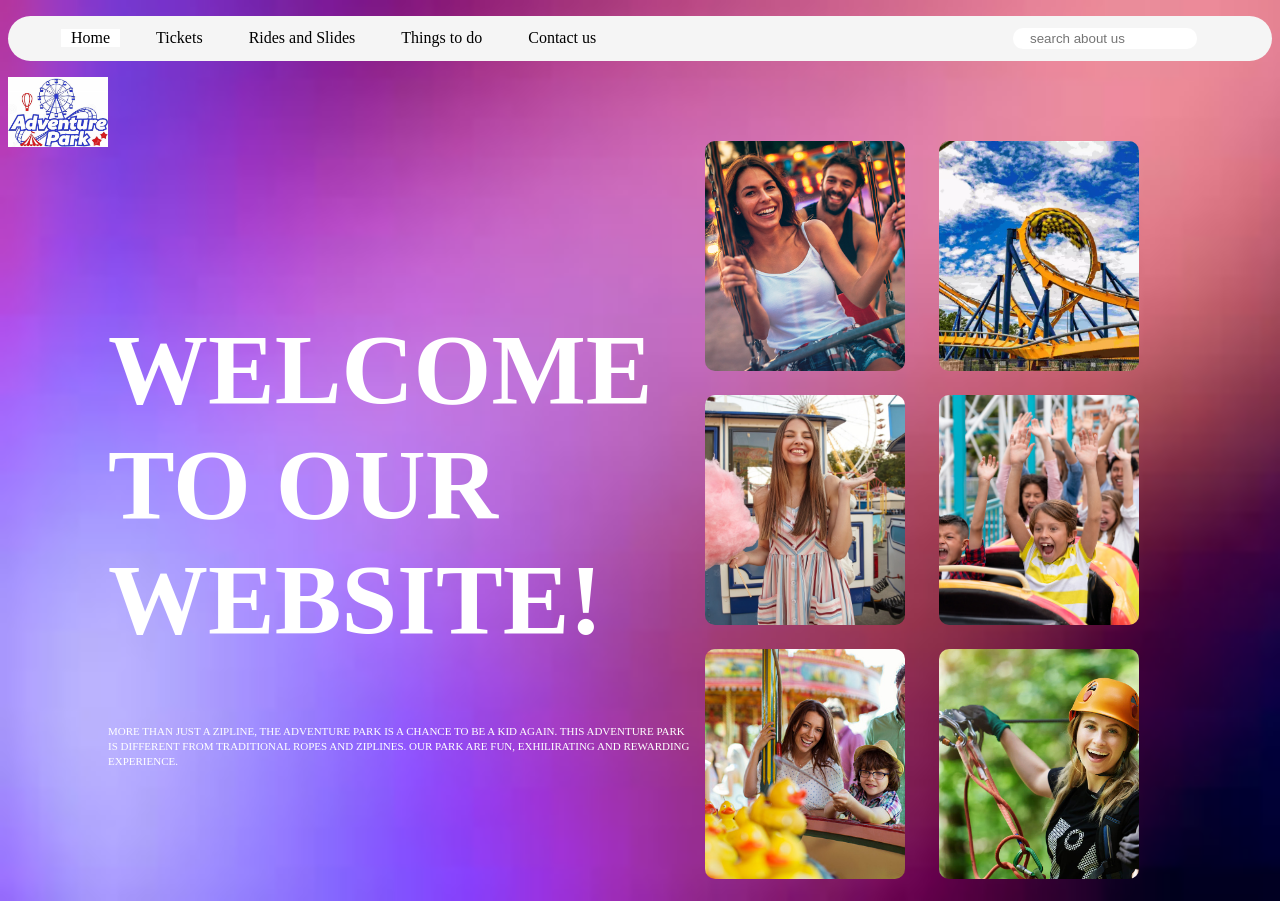
<file: index.HTML>
<!DOCTYPE html>
<html lang="en">

<head>
    <meta charset="UTF-8">
    <meta http-equiv="X-UA-Compatible" content="IE=edge">
    <meta name="viewport" content="width=device-width, initial-scale=1.0">
    <title>Document</title>
    <link rel="stylesheet" href="home.css">

    <style>
        body {
            background-color: rgb(179, 247, 253);
        }

        .navbar {
            background-color: whitesmoke;
            border-radius: 36px;

        }

        .navbar ul {
            overflow: auto;

        }

        .navbar li {
            float: left;
            list-style: none;
            margin: 13px 13px;
        }

        .navbar li a {
            padding: 10px 10px;
            text-decoration: none;
            color: black;
        }

        .navbar li a:hover {
            color: rgb(189, 25, 25);
            border: 1px solid;
        }

        .navbar input {
            border: 2px rgb(26, 1, 25);
            border-radius: 10px;
            padding: 3px 17px;
            width: 150px;


        }

        .search {
            float: right;
            color: rgb(14, 11, 11);
            padding: 12px 75px;
        }
    </style>
</head>

<body>
    <header>
        <nav class="navbar">
            <ul>
                <li class="active"><a href="index.HTML">Home</a></li>
                <li> <a href="form.html">Tickets</a></li>
                <li> <a href="rides and slides.html">Rides and Slides</a></li>
                <li> <a href="TTD.HTML">Things to do</a></li>
                <li><a href="contact.html">Contact us</a></li>

                <div class="search">
                    <input type="text" name="search" id="search" placeholder="search about us">
                </div>
            </ul>
        </nav>
    </header>
    <div class="logo">
        <img src="logo.jpg" alt="logo">
    </div> <br><br><br>
    <div class="row">
        <div class="col">
            <h1>WELCOME TO OUR WEBSITE!</h1>
            <P>MORE THAN JUST A ZIPLINE, THE ADVENTURE PARK IS A CHANCE TO BE A KID AGAIN. THIS ADVENTURE PARK IS
                DIFFERENT
                FROM TRADITIONAL ROPES AND ZIPLINES.
                OUR PARK ARE FUN, EXHILIRATING AND REWARDING EXPERIENCE.
            </P>
        </div>
        <div class="col">
            <div class="card card1">


            </div>
            <div class="card card2">


            </div>
            <div class="card card3">


            </div>
            <div class="card card4">


            </div>
            <div class="card card5">


            </div>
            <div class="card card6">


            </div>
        </div>
</body>

</html>
</file>
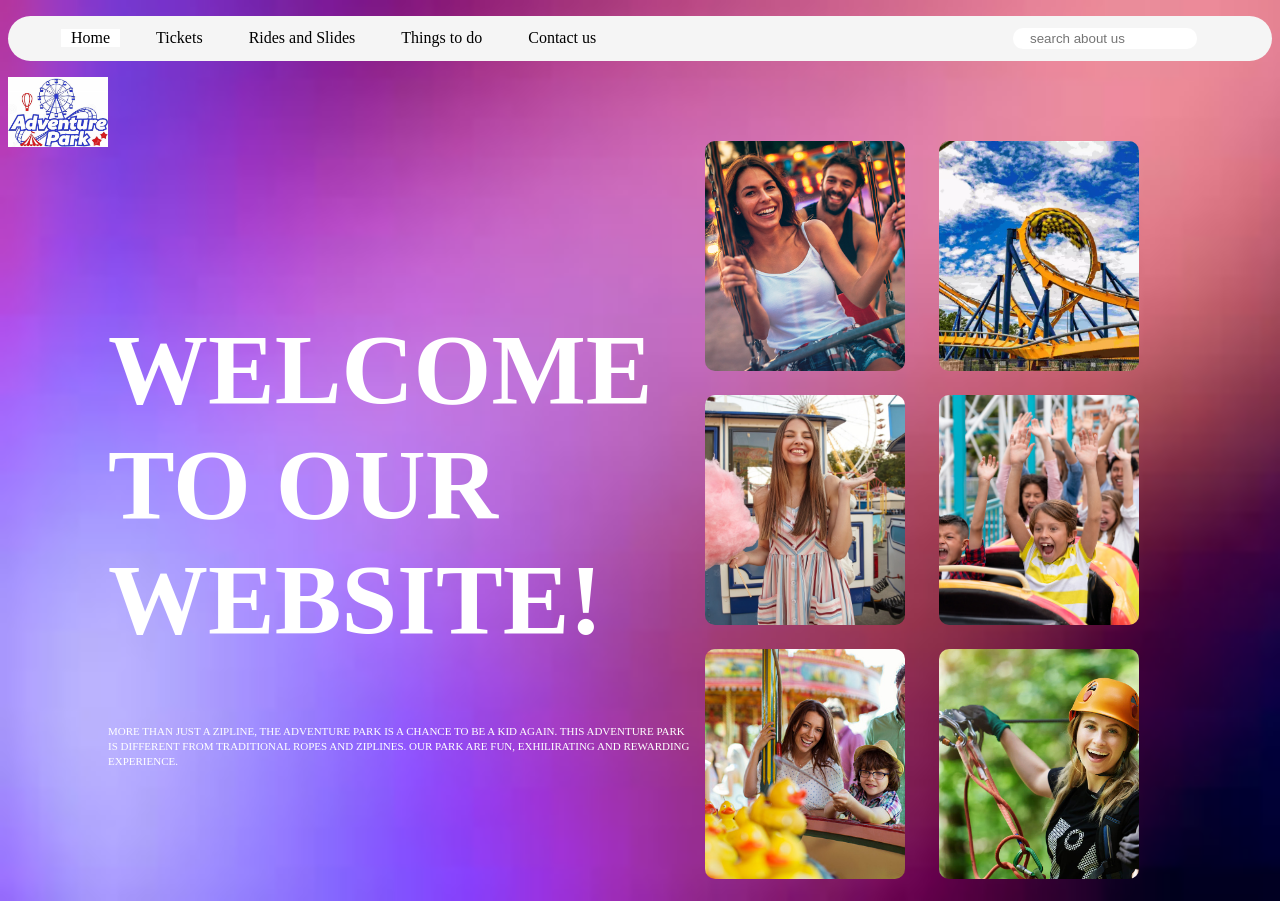
<file: index.html>
<!DOCTYPE html>
<html lang="en">

<head>
    <meta charset="UTF-8">
    <meta http-equiv="X-UA-Compatible" content="IE=edge">
    <meta name="viewport" content="width=device-width, initial-scale=1.0">
    <title>Document</title>
    <link rel="stylesheet" href="home.css">

    <style>
        body {
            background-color: rgb(179, 247, 253);
        }

        .navbar {
            background-color: whitesmoke;
            border-radius: 36px;

        }

        .navbar ul {
            overflow: auto;

        }

        .navbar li {
            float: left;
            list-style: none;
            margin: 13px 13px;
        }

        .navbar li a {
            padding: 10px 10px;
            text-decoration: none;
            color: black;
        }

        .navbar li a:hover {
            color: rgb(189, 25, 25);
            border: 1px solid;
        }

        .navbar input {
            border: 2px rgb(26, 1, 25);
            border-radius: 10px;
            padding: 3px 17px;
            width: 150px;


        }

        .search {
            float: right;
            color: rgb(14, 11, 11);
            padding: 12px 75px;
        }
    </style>
</head>

<body>
    <header>
        <nav class="navbar">
            <ul>
                <li class="active"><a href="index.HTML">Home</a></li>
                <li> <a href="form.html">Tickets</a></li>
                <li> <a href="rides and slides.html">Rides and Slides</a></li>
                <li> <a href="TTD.HTML">Things to do</a></li>
                <li><a href="contact.html">Contact us</a></li>

                <div class="search">
                    <input type="text" name="search" id="search" placeholder="search about us">
                </div>
            </ul>
        </nav>
    </header>
    <div class="logo">
        <img src="logo.jpg" alt="logo">
    </div> <br><br><br>
    <div class="row">
        <div class="col">
            <h1>WELCOME TO OUR WEBSITE!</h1>
            <P>MORE THAN JUST A ZIPLINE, THE ADVENTURE PARK IS A CHANCE TO BE A KID AGAIN. THIS ADVENTURE PARK IS
                DIFFERENT
                FROM TRADITIONAL ROPES AND ZIPLINES.
                OUR PARK ARE FUN, EXHILIRATING AND REWARDING EXPERIENCE.
            </P>
        </div>
        <div class="col">
            <div class="card card1">


            </div>
            <div class="card card2">


            </div>
            <div class="card card3">


            </div>
            <div class="card card4">


            </div>
            <div class="card card5">


            </div>
            <div class="card card6">


            </div>
        </div>
</body>

</html>
</file>
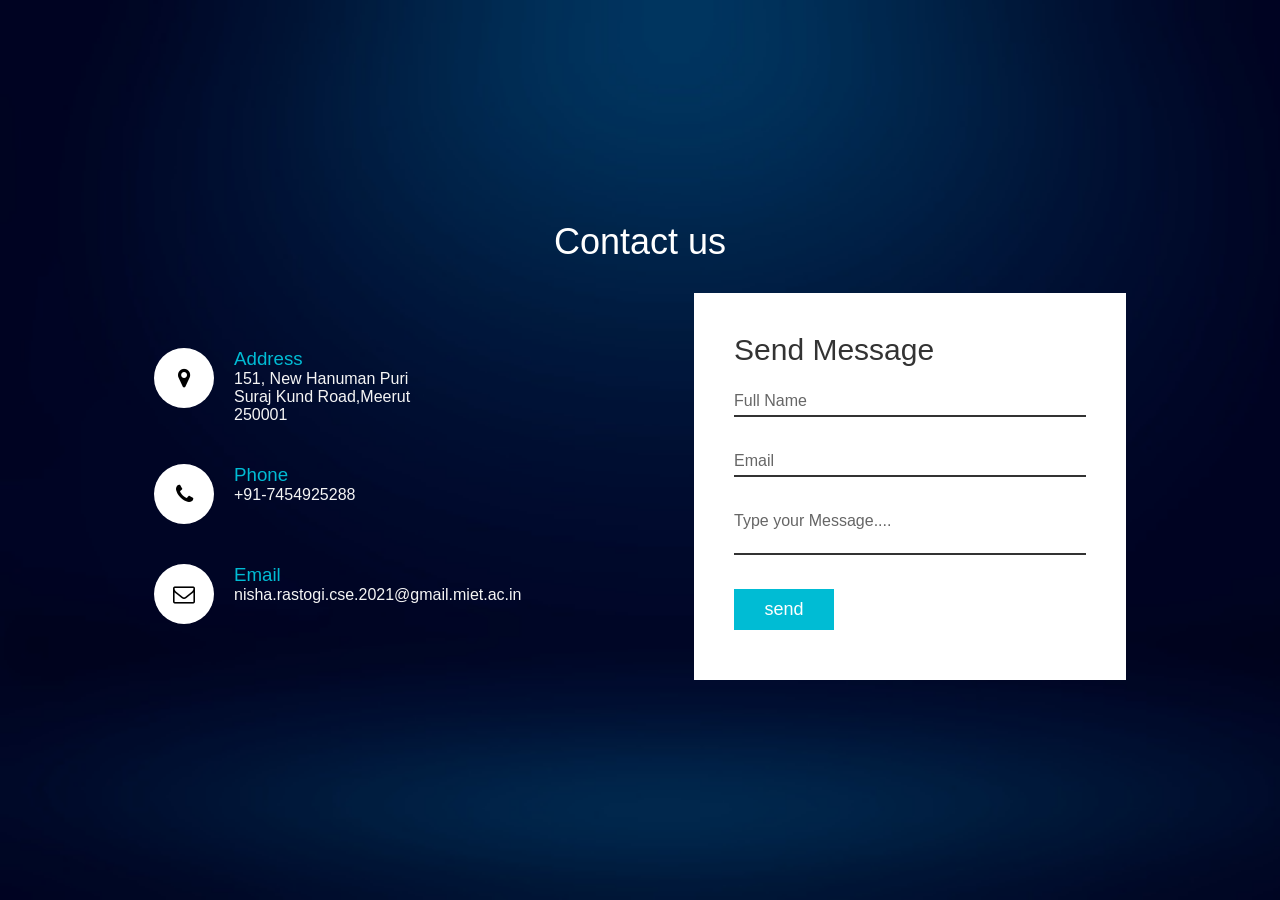
<file: contact.html>
<!DOCTYPE html>
<html lang="en">

<head>
    <meta charset="UTF-8">
    <meta http-equiv="X-UA-Compatible" content="IE=edge">
    <meta name="viewport" content="width=device-width, initial-scale=1.0">
    <title>Document</title>
    <link rel="stylesheet" href="contact.css">
    <link href="https://stackpath.bootstrapcdn.com/font-awesome/4.7.0/css/font-awesome.min.css" rel="stylesheet"
        integrity="sha384-wvfXpqpZZVQGK6TAh5PVlGOfQNHSoD2xbE+QkPxCAFlNEevoEH3Sl0sibVcOQVnN" crossorigin="anonymous">
</head>

<body>
    <section class="contact">
        <div class="content">
            <h2>Contact us</h2>
        </div>
        <div class="container">
            <div class="ContactInfo">
                <div class="box">
                    <div class="icon"><i class="fa fa-map-marker" aria-hidden="true"></i></div>

                    <div class="text">
                        <h3>Address</h3>
                        <p style="color: whitesmoke;">151, New Hanuman Puri <br>Suraj Kund Road,Meerut <br>250001</p>
                    </div>
                </div>
                <div class="box">
                    <div class="icon"><i class="fa fa-phone" aria-hidden="true"></i></div>

                    <div class="text">
                        <h3>Phone</h3>
                        <p style="color: whitesmoke;"> +91-7454925288</p>
                    </div>
                </div>
                <div class="box">
                    <div class="icon"> <i class="fa fa-envelope-o" aria-hidden="true"></i></div>
                    <div class="text">
                        <h3>Email</h3>
                        <p style="color: whitesmoke;">nisha.rastogi.cse.2021@gmail.miet.ac.in</p>
                    </div>
                </div>
            </div>
            <div class="contactform">
                <form>
                    <h2>Send Message</h2>
                    <div class="inputbox">
                        <input type="text" name="" required="required">
                        <span>Full Name</span>
                    </div>
                    <div class="inputbox">
                        <input type="text" name="" required="required">
                        <span>Email</span>
                    </div>
                    <div class="inputbox">
                        <textarea required="required"></textarea>
                        <span>Type your Message....</span>
                    </div>
                    <div class="inputbox">
                        <input type="submit" name="" value="send">

                    </div>
                </form>
            </div>
        </div>
    </section>
</body>

</html>
</file>
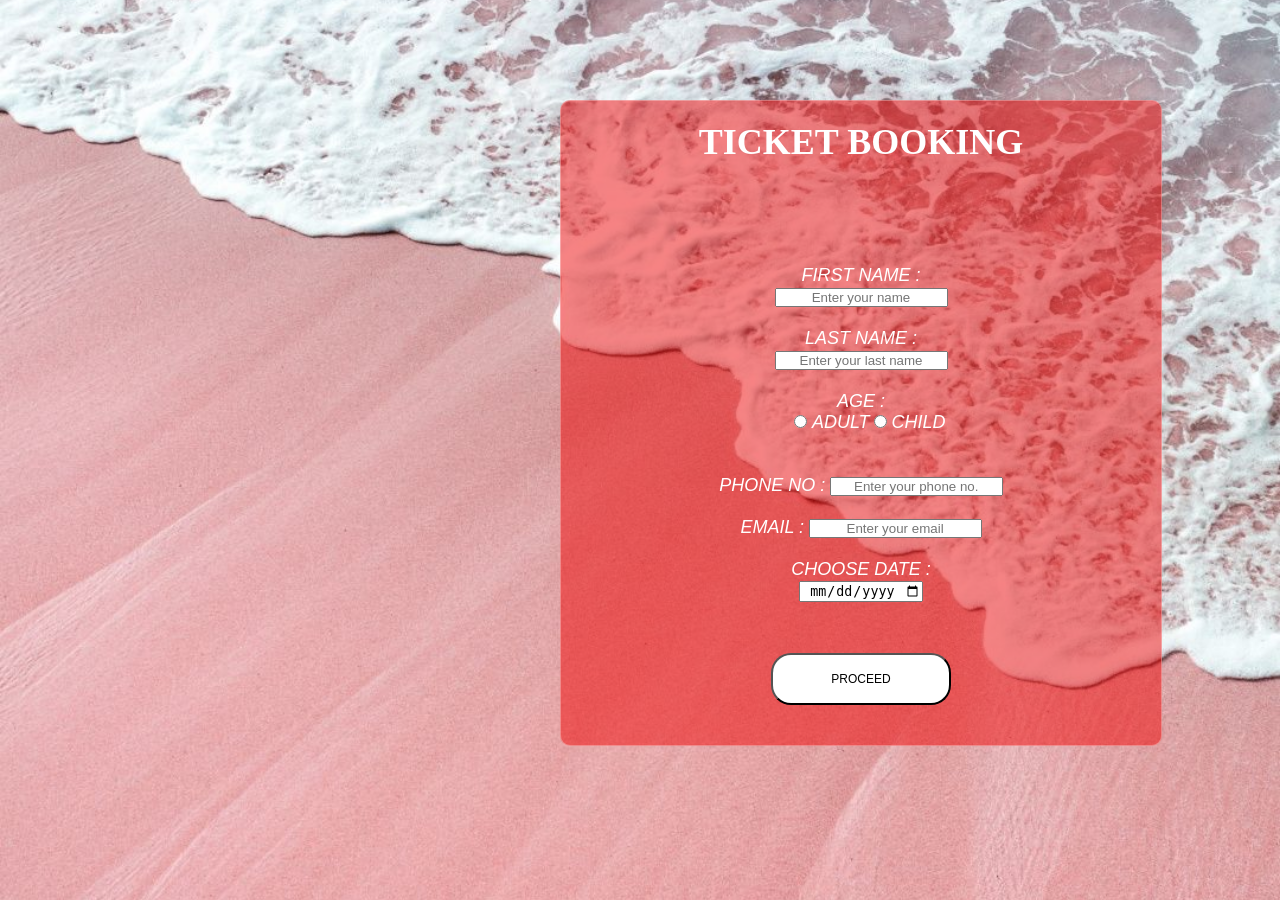
<file: form.html>
<!DOCTYPE html>
<html lang="en">
<head>
    <meta charset="UTF-8">
    <meta http-equiv="X-UA-Compatible" content="IE=edge">
    <meta name="viewport" content="width=device-width, initial-scale=1.0">
    <title>Form</title>
    <link rel="stylesheet" href="form.css">
</head>
<body>
    
<div class="main">
    <div class="booking">
        <h1>TICKET BOOKING</h1> <br><br>
        <form id="booking" method="post" autocomplete="on">
            <label for="fname">FIRST NAME :</label> 
            <br> 
            <input type="text" id="fname" name="fname" placeholder="Enter your name" > 
            <br> <br>
            <label for="lname">LAST NAME :</label>
             <br>
            <input type="text " id="lname" name="lname" placeholder="Enter your last name"> 
            <br><br>
            <label for="age">AGE :</label> 
            <br>
            &nbsp;&nbsp;&nbsp;
            <input type="radio" id="adult" name="adult"> 
            <label for="adult">ADULT</label>  
            <input type="radio" id="child" name="child"> 
            <label for="child">CHILD</label> 
            <br> <br> <br>
            <label for="phone">PHONE NO :</label>
            <input type="tel" id="phone" name="phone" placeholder="Enter your phone no." pattern="[0-9]{3}-[0-9]{2}-[0-9]{3}"> <br> <br>
            <label for="email" >EMAIL :</label>
            <input type="email" id="email" name="email" placeholder="Enter your email"> <br><br>
            <label for="date">CHOOSE DATE :</label>
            <br>
            <input type="date" id="date" name="date">
            <br><br>
            <button  id="proceed" type="button" onclick="alert(' INFORMATION SUBMITTED')">PROCEED</button>
        </form>
    </div>
</div>
</body>
</html>
</file>
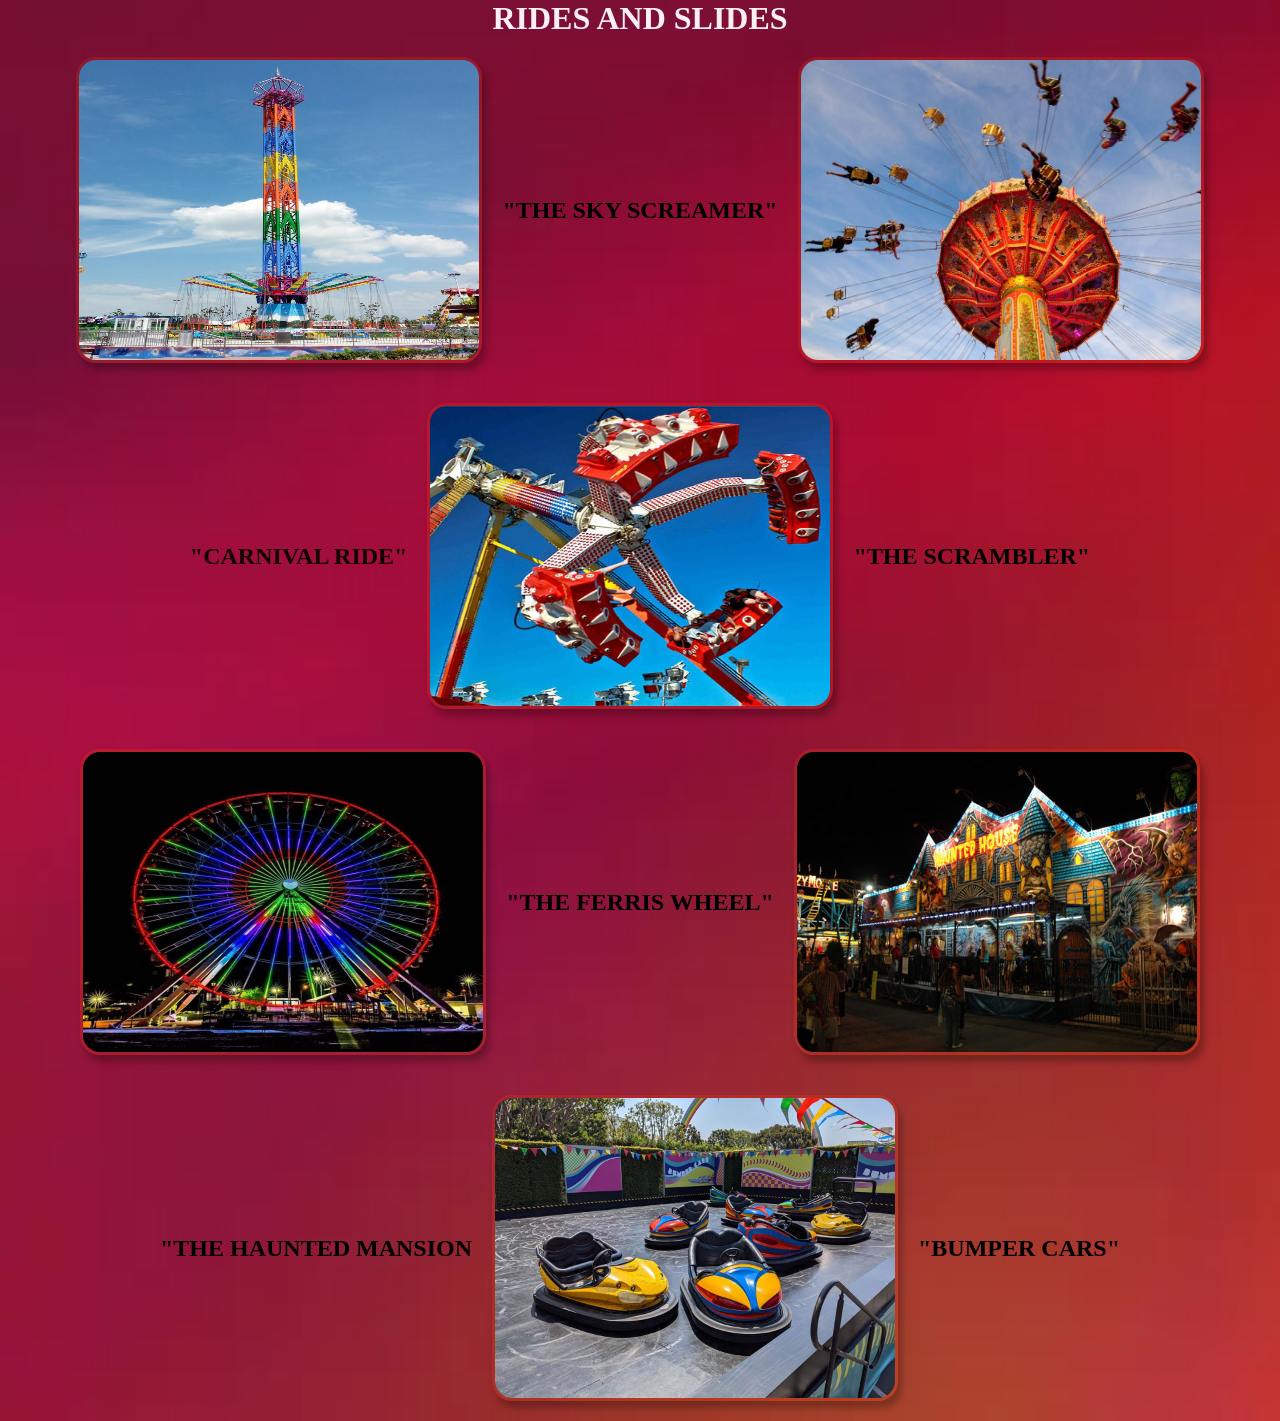
<file: rides and slides.html>
<!DOCTYPE html>
<html lang="en">
<head>
    <meta charset="UTF-8">
    <meta http-equiv="X-UA-Compatible" content="IE=edge">
    <meta name="viewport" content="width=device-width, initial-scale=1.0">
    <title>Document</title>
    <link rel="stylesheet" href="rides.css">
</head>
<style>
    div{
        display: flex;
        justify-content:center;
        align-items:center;
        flex-wrap: wrap;
    }
    div img{
        width: 400px;
        height: 300px;
        border: 3px solid #ff3d0036;
        border-radius: 20px;
        box-shadow: 4px 7px 7px 0px #00000042;
        cursor: pointer;
        margin: 20px;
        transition: 400ms;
    }
    div img:hover{
        filter: grayscale(1);
        transform: scale(1.03);
    }
</style>
<body>
    <h1 style="color: rgb(249, 237, 246);" >RIDES AND SLIDES  </h1> 
    <div class="im">
    
    <img src="ride 2.jpg" alt="image 1" class="center"> 
    <h2 style="color: black;"> "THE SKY SCREAMER"</h2> 
    <img src="ride 3.jpg" alt="ride 2" class="center"> 
    <h2 style="color: rgb(18, 1, 1);">"CARNIVAL RIDE"</h2> 
    <img src="ride 4.jpg" alt="ride 3" class="center">
    <h2 style="color: black;">"THE SCRAMBLER"</h2>
    <img src="FERRIS WHEEL.jpg" alt="ride 4" class="center">
    <h2 style="color:black;">"THE FERRIS WHEEL"</h2> 
    <img src="haunted.jpg" alt="ride 5" class=" center"> 
    <h2 style="color: black;">"THE HAUNTED MANSION</h2> 
    <img src="bc.jpg" alt="ride 5" class="center">
    <h2 style="color:black;">"BUMPER CARS"</h2>
</div>

    
</body>
</html>
</file>
<file: home.css>
body
{
    background:  url(ybg.jpg);
    background-size: cover;


}
    .row{
       
        display: flex;
        height: 88%;
        align-items: center;
       
       
    }
    .col{
        flex-basis: 50%;
    }
    h1{
        color: #fff;
        font-size: 100px;
    }
    p{
        color: #fff;
        font-size: 11px;
        line-height: 15px;
    }
    
.logo img{
    float: left;
    width: 100px;
    height: auto;

    }
    

    ul li.active{
        background-color: white;
        color: #000;
    }
    .card{
        width: 200px;
        height: 230px;
        border-radius: 10px;
        display: inline-block;
        padding: 12px;
        box-sizing: border-box;
        cursor: pointer;
        margin: 10px 15px;
       
        background-position: center;
        background-size: cover;
        transition: transform 0.5s;
    }
    .card1{
        background-image: url(1.jpg);
    }
    .card2{
        background-image: url(2.webp);
    }
    .card3{
        background-image: url(3.webp);
    }
    .card4{
        background-image: url(4.jpg);
    }
    .card5{
        background-image: url(5.jpg);
    }
    .card6{
        background-image: url(6.jpg);
    }
    .card:hover{
        transform:translateY(-10px) ;
    }
</file>
<file: contact.css>
*{
    margin: 0;
    padding: 0%;
    box-sizing: border-box;
    font-family: 'poppins' , sans-serif;
}
.contact
{
    position: relative;
    min-height: 100vh;
    padding: 50px 100px;
    display: flex;
    justify-content: center;
    align-items: center;
    flex-direction: column;
    background: url(contact.jpg);
    background-size: cover;
}
.contact .content
{
    max-width: 800px;
    text-align: center;
}
.contact .content h2
{
    font-size: 36px;
    font-weight: 500;
    color: #fff;

}
.contact .content  p
{
    font-weight: 300;
    color: #fff;
}
.container
{
    width: 100%;
    display: flex;
    justify-content: center;
    align-items: center;
    margin-top: 30px;
}
.container .ContactInfo
{
    width: 50%;
    display: flex;
    flex-direction: column;
}

.container .ContactInfo .box
{
    position: relative;
    padding: 20px 0;
    display: flex;

}
.container .ContactInfo .box .icon
{
    min-width: 60px;
    height: 60px;
    background:#fff;
    display: flex;
    justify-content: center;
    align-items: center;
    border-radius: 50%;
    font-size: 22px;
}
.container .ContactInfo .box .text
{
    display: flex;
    margin-left: 20px;
    font-size: 16px;
    color: #fff;
    flex-direction: column;
    font-weight: 300;

} 
.container .ContactInfo .box .text h3
{
    font-weight: 500;
    color: #00bcd4;
}
.contactform
{
    width: 40%;
    padding: 40px;
    background-color: #fff;

}
.contactform h2{
    font-size: 30px;
    color: #333;
    font-weight: 500;
}
.contactform .inputbox
{
    position: relative;
    width: 100%;
    margin-top: 10px;

}
.contactform .inputbox input,
.contactform .inputbox textarea{
    width: 100%;
    padding: 5px 0;
    font-size: 16px;
    margin: 10px 0;
    border: none;
    border-bottom: 2px solid #333;
    outline: none;
    resize: none;
}
.contactform .inputbox span{
    position: absolute;
    left: 0;
    padding: 5px 0;
    font-size: 16px;
    margin: 10px 0;
    pointer-events: none;
    transition: 0.5s;
    color: #666;

}
.contactform .inputbox input:focus ~ span,
.contactform .inputbox input:valid ~ span,
.contactform .inputbox textarea:focus ~ span,
.contactform .inputbox textarea:valid ~ span
{
    color: #e91e63;
    font-size: 12px;
    transform: translateY(-20px);
}
.contact .inputbox input[type="submit"]
{
    width: 100px;
    background: #00bcd4;
    color: #fff;
    border: none;
    cursor: pointer;
    padding: 10px;
    font-size: 18px;
}
</file>
<file: form.css>
*{
    padding: 0;
    margin: 0;
    text-align: center;
    
    

}
body{
    background:url(pink.jpg) ;
    background-size: cover;
    background-position: 0%;
    


}
div.booking{
    background-color: rgba(240, 9, 9, 0.5);
    width: 150%;
    font-size: 18px;
    border-radius: 10px;
    border: 1px solid rgba(255,255,255,0.3);
    box-shadow: 2px 2px 15px rgba(0,0,0,0,3);
    color: #fff;
}
form#booking{
    margin: 40px;
    
}
label{
    font-family: sans-serif;
    font-size: 18px;
    font-style: italic;

}
div.main{
    width: 400px;
    margin: 100px auto 0px 560px;


}
h1{
    text-align: center;
    padding: 20px;
}
input#name{
    width: 100%;
    border: 1px solid #ddd;
    border-radius: 3px;
    outline: 0px;
    padding: 1px;
background-color: #fff;
border-style: inset 1px 1px 5px rgba(0,0,0,0.3);
}
input#proceed{
    width: 200px;
    padding: 7px;
    font-size: 16px;
    font-family: sans-serif;
    font-weight: 600;
    border-radius: 3px;
    background: rgba(250,100,0,0.8);
    color: #fff;
    cursor: pointer;
    border: 1px solid rgba(255,255,255,0.3);
    box-shadow: 1px 1px 5px rgba(0,0,0,0.3);

}
button{
    width: 180px;
 
    color: #000;
    font-size: 12px;
    background:#fff;
    padding: 17px;
    border-radius: 20px;
    margin-top: 30px;
}
</file>
<file: rides.css>
*{
    margin: 0;
    padding: 0;

}

body{
    background: url(ridebg.webp) ;
    background-size: cover;

}
h2{
    text-align: center;
}
h1 {
    text-align: center;
    background-color:greenyellow(62, 172, 80);
}
</file>
